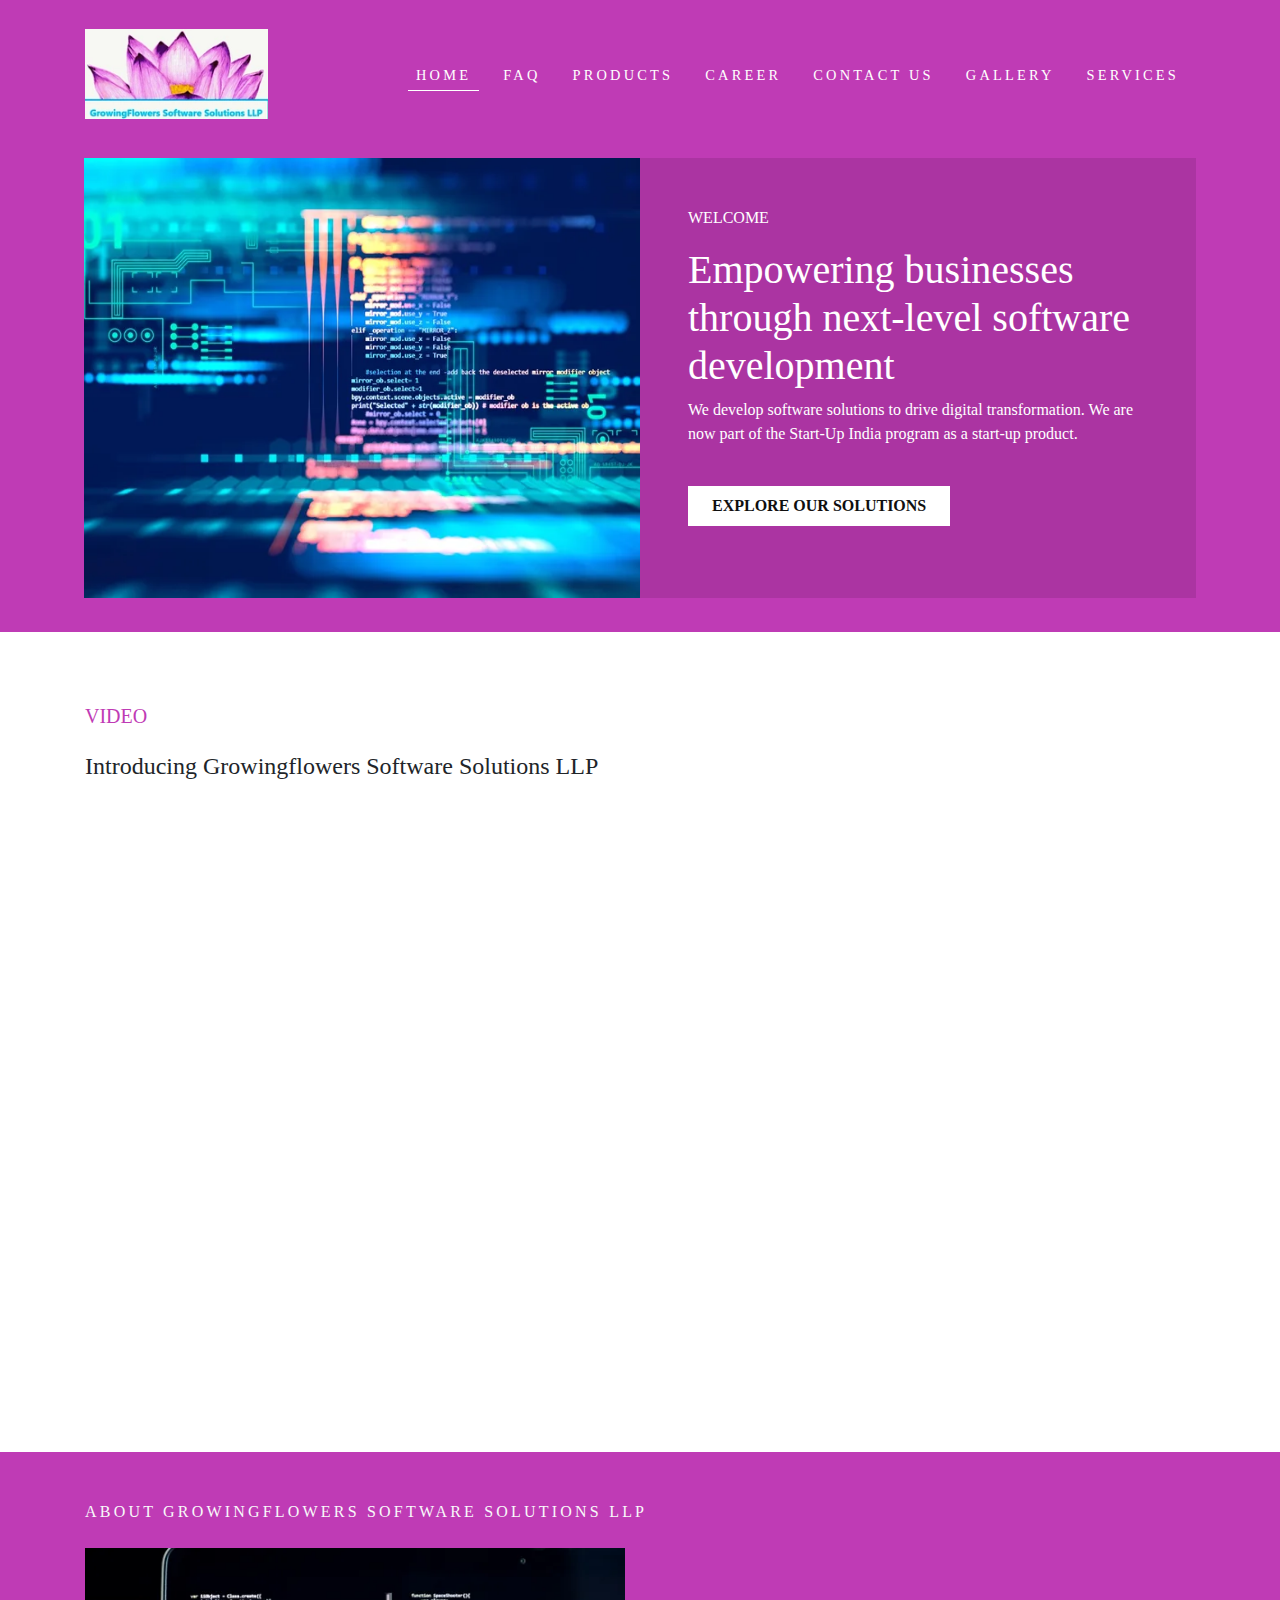
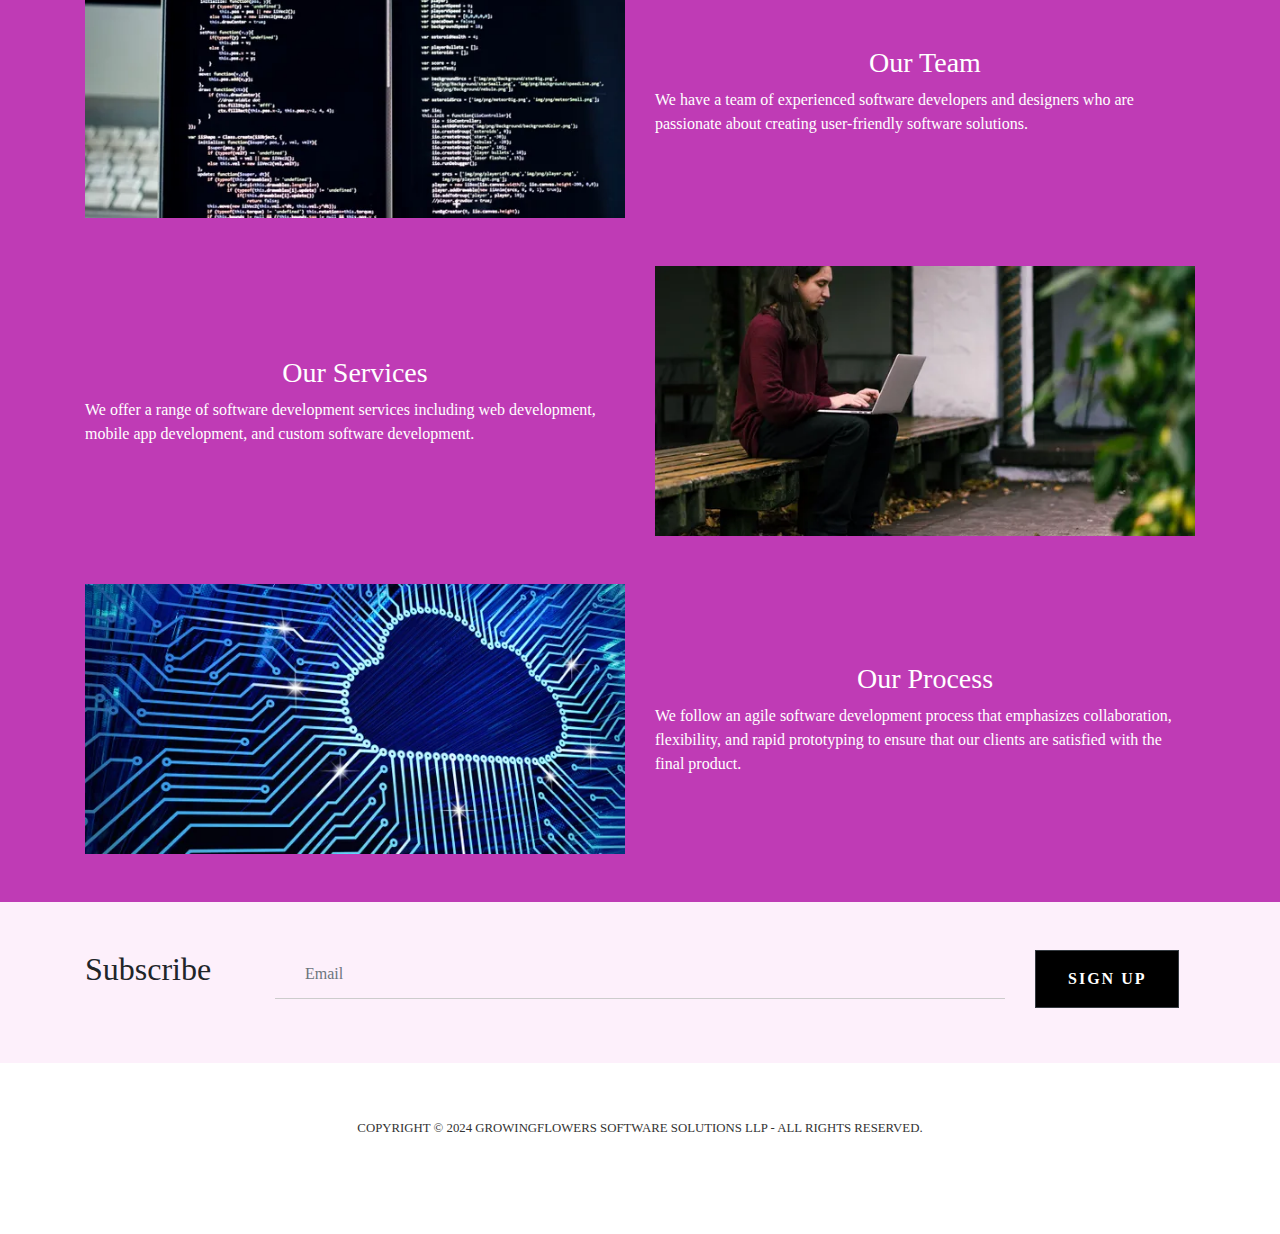
<file: index.html>
<!doctype html>
<html lang="en">

<head>
    <!-- Required meta tags -->
    <meta charset="utf-8">
    <meta name="viewport" content="width=device-width, initial-scale=1, shrink-to-fit=no">
    <!-- Bootstrap CSS -->
    <link rel="stylesheet" href="https://cdn.jsdelivr.net/npm/bootstrap@4.3.1/dist/css/bootstrap.min.css"
        integrity="sha384-ggOyR0iXCbMQv3Xipma34MD+dH/1fQ784/j6cY/iJTQUOhcWr7x9JvoRxT2MZw1T" crossorigin="anonymous">
    <link rel="stylesheet" href="style.css">

    <title>Software Development Services | GrowingFlowers Software Solutions</title>
</head>

<body>
    <!-- Navbar -->
    <div class="container-fluid bg-pink pt-2 pb-3 px-2">
        <div class="container">
            <nav class="navbar navbar-expand-lg navbar-light px-0 pt-2 pb-0">
                <a class="navbar-brand d-flex align-items-center" href="#">
                    <img src="logo.png" class="my-2 img-fluid" alt="Logo" style="max-height: 90px;">
                </a>
                <button class="navbar-toggler ml-auto" type="button" data-toggle="collapse" data-target="#navbarSupportedContent"
                    aria-controls="navbarSupportedContent" aria-expanded="false" aria-label="Toggle navigation">
                    <span class="navbar-toggler-icon"></span>
                </button>
                <div class="collapse navbar-collapse justify-content-end" id="navbarSupportedContent">
                    <ul class="navbar-nav">
                        <li class="nav-item">
                            <a class="nav-link text-white mx-2 text-uppercase spacing active" href="index.html">Home</a>
                        </li>
                        <li class="nav-item">
                            <a class="nav-link text-white mx-2 text-uppercase spacing" href="faq.html">FAQ</a>
                        </li>
                        <li class="nav-item">
                            <a class="nav-link text-white mx-2 text-uppercase spacing" href="products.html">Products</a>
                        </li>
                        <li class="nav-item">
                            <a class="nav-link text-white mx-2 text-uppercase spacing" href="career.html">Career</a>
                        </li>
                        <li class="nav-item">
                            <a class="nav-link text-white mx-2 text-uppercase spacing" href="contact.html">Contact Us</a>
                        </li>
                        <li class="nav-item">
                            <a class="nav-link text-white mx-2 text-uppercase spacing" href="gallery.html">Gallery</a>
                        </li>
                        <li class="nav-item">
                            <a class="nav-link text-white mx-2 text-uppercase spacing" href="services.html">Services</a>
                        </li>
                    </ul>
                </div>
            </nav>
        </div>
    </div>

    <!-- Main Section -->
    <div class="container">
        <div class="main-section">
            <div class="row px-1">
                <div class="col-md-6 p-0 m-0">
                    <img src="home.png" alt="Technology Image" class="img-fluid">
                </div>
                <div class="col-md-6 m-0 p-0">
                    <div class="main-text p-5">
                        <p class="text-uppercase fs-6 fs-md-5">Welcome</p>
                        <h1 class="font-weight-lighter fs-3 fs-md-4">Empowering businesses through next-level software
                            development</h1>
                        <p class="fs-6 fs-md-5">We develop software solutions to drive digital transformation. We are
                            now part of the
                            Start-Up India program as a start-up product.</p>
                        <button class="btn btn-custom mx-auto text-uppercase px-4 py-2 my-4">Explore Our Solutions</button>
                    </div>

                </div>
            </div>
        </div>
    </div>

    <!-- Video Section -->
    <div class="container-fluid bg-white">
        <div class="container my-4 py-5">
            <h5 class="text-uppercase text mb-4 pt-4 text-pink font-weight-lighter">Video</h5>
            <h4 class="text-capitalize mb-3">Introducing Growingflowers Software Solutions LLP</h4>
            <div class="container">

                <div class="embed-responsive embed-responsive-16by9">
                    <iframe class="embed-responsive-item"
                        src="https://player.vimeo.com/video/918412210?h=9d1f91b965&amp;badge=0&amp;autopause=0&amp;player_id=0&amp;app_id=58479"
                        frameborder="0" allow="autoplay; fullscreen; picture-in-picture; clipboard-write"
                        style="position:absolute;top:0;left:0;width:100%;height:100%;" title="GFSS1.mp4"
                        allowfullscreen>
                    </iframe>
                </div>
            </div>
        </div>
    </div>

    <!-- About Section -->
    <div class="container-fluid bg-pink">
        <div class="container">
            <p class="text-light text-uppercase mt-5 mb-4 spacing">About Growingflowers Software Solutions LLP</p>
            <div class="row mb-5">
                <div class="col-md-6">
                    <img src="process.png" class="img-fluid" alt="Our Team">
                </div>
                <div class="col-md-6 d-flex align-items-center mt-3 mb-0">
                    <div class="mt-3 mb-0">
                        <h3 class="text-white text-center">Our Team</h3>
                        <p class="text-white">
                            We have a team of experienced software developers and designers who are passionate about
                            creating user-friendly software solutions.
                        </p>
                    </div>
                </div>
            </div>
            <div class="row mb-5">
                <div class="col-md-6 order-md-2">
                    <img src="team.png" class="img-fluid" alt="Our Services">
                </div>
                <div class="col-md-6 d-flex align-items-center order-md-1 mt-3 mb-0">
                    <div>
                        <h3 class="text-white text-center">Our Services</h3>
                        <p class="text-white">
                            We offer a range of software development services including web development, mobile app
                            development, and custom software development.
                        </p>
                    </div>
                </div>
            </div>
            <div class="row mb-5">
                <div class="col-md-6">
                    <img src="services.png" class="img-fluid" alt="Our Process">
                </div>
                <div class="col-md-6 d-flex align-items-center mt-3 mb-0">
                    <div>
                        <h3 class="text-white text-center">Our Process</h3>
                        <p class="text-white">
                            We follow an agile software development process that emphasizes collaboration, flexibility,
                            and rapid prototyping to ensure that our clients are satisfied with the final product.
                        </p>
                    </div>
                </div>
            </div>

        </div>
    </div>

    <!-- Subscribe Section -->
    <div class="container-fluid bg-light-pink">
        <div class="container subscribe">
            <div class="row py-5">
                <div class="col-md-2">
                    <h2 class="font-weight-lighter">Subscribe </h2>
                </div>
                <div class="col-md-8">
                    <div class="form-group">
                        <input type="email" class="form-control py-4" name="email" id="email" aria-describedby="helpId"
                            placeholder="Email">
                    </div>
                </div>
                <div class="col-md-2">
                    <button class="btn btn-dark py-3">SIGN UP</button>
                </div>
            </div>

        </div>
    </div>

    <!-- Footer Section -->
    <footer class="container-fluid bg-white py-5">
        <div class="container text-center font-weight-lighter mt-2 mb-5">
            <p>COPYRIGHT © 2024 GROWINGFLOWERS SOFTWARE SOLUTIONS LLP - ALL RIGHTS RESERVED.</p>
        </div>
    </footer>


    <!-- Optional JavaScript -->
    <!-- jQuery first, then Popper.js, then Bootstrap JS -->
    <script src="https://code.jquery.com/jquery-3.3.1.slim.min.js"
        integrity="sha384-q8i/X+965DzO0rT7abK41JStQIAqVgRVzpbzo5smXKp4YfRvH+8abtTE1Pi6jizo"
        crossorigin="anonymous"></script>
    <script src="https://cdn.jsdelivr.net/npm/popper.js@1.14.7/dist/umd/popper.min.js"
        integrity="sha384-UO2eT0CpHqdSJQ6hJty5KVphtPhzWj9WO1clHTMGa3JDZwrnQq4sF86dIHNDz0W1"
        crossorigin="anonymous"></script>
    <script src="https://cdn.jsdelivr.net/npm/bootstrap@4.3.1/dist/js/bootstrap.min.js"
        integrity="sha384-JjSmVgyd0p3pXB1rRibZUAYoIIy6OrQ6VrjIEaFf/nJGzIxFDsf4x0xIM+B07jRM"
        crossorigin="anonymous"></script>
</body>

</html>
</file>
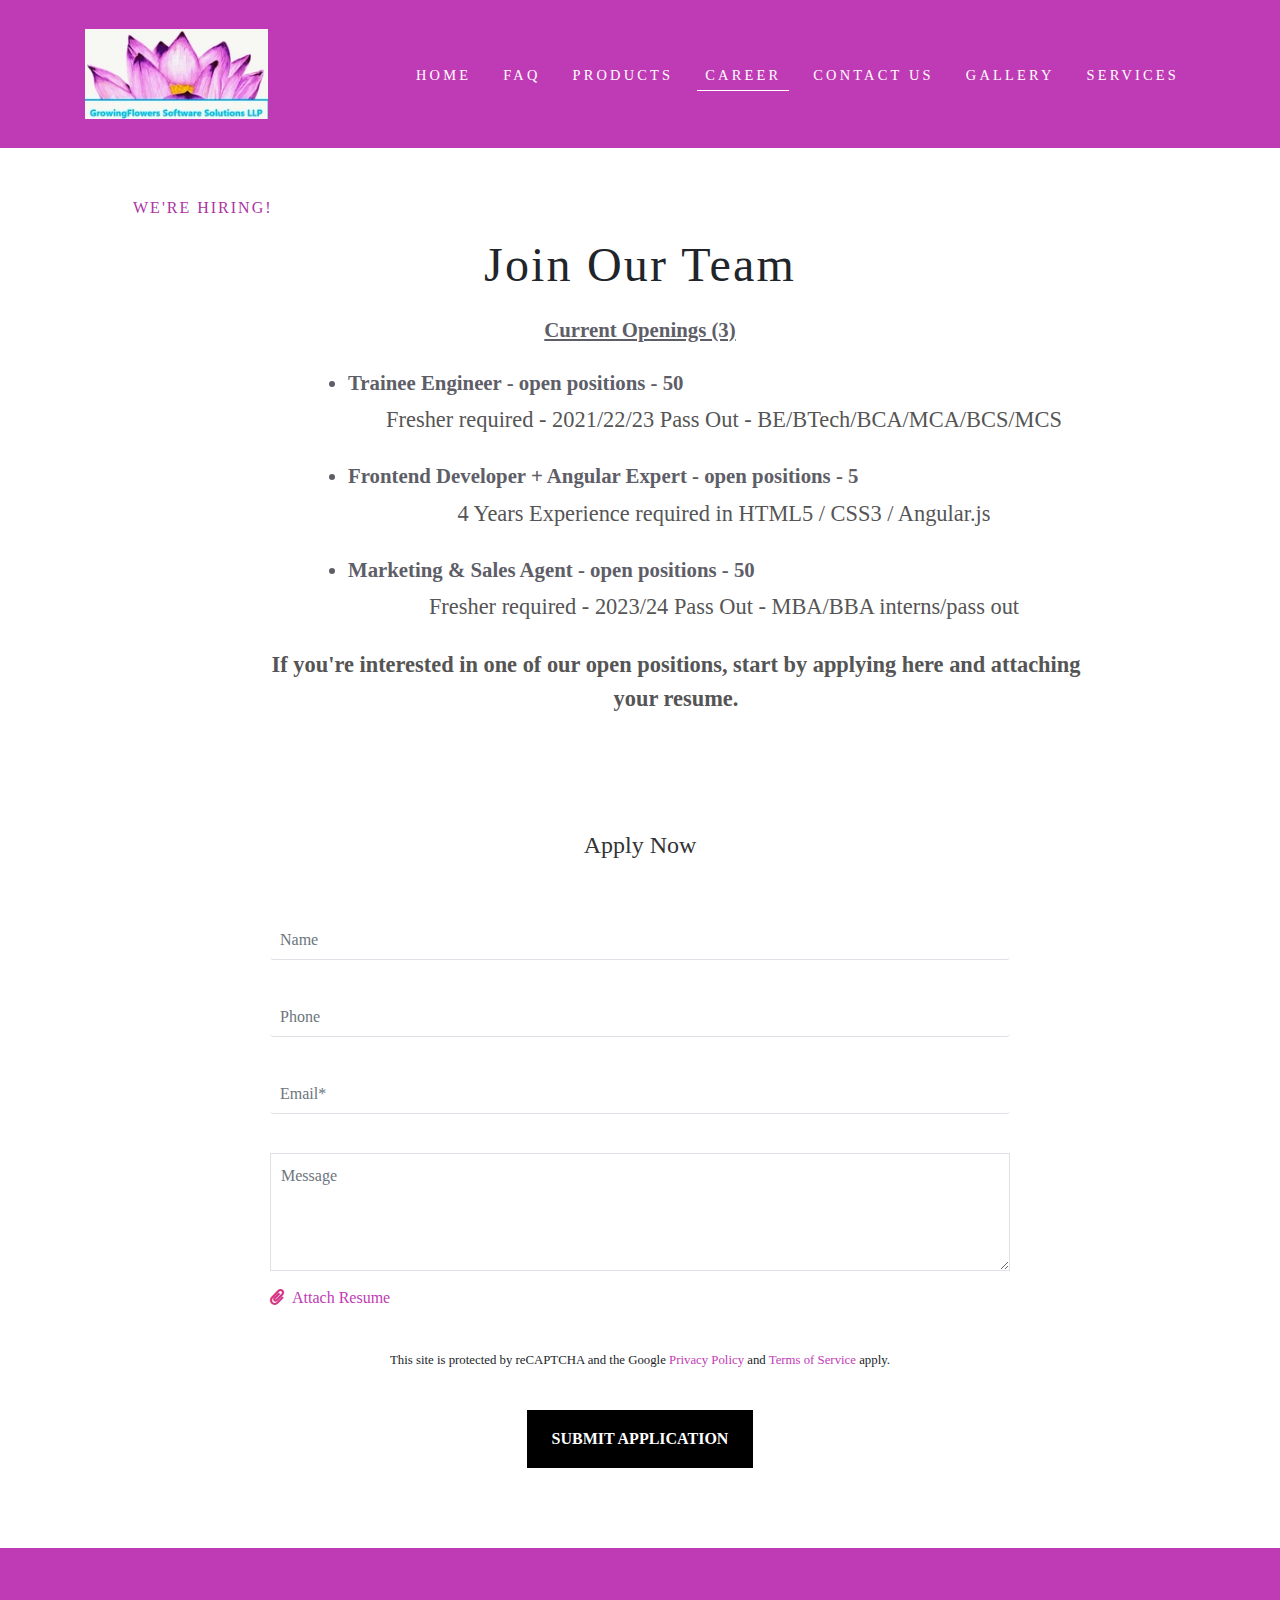
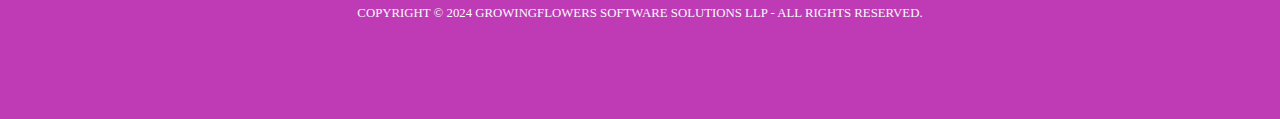
<file: career.html>
<!doctype html>
<html lang="en">

<head>
    <!-- Required meta tags -->
    <meta charset="utf-8">
    <meta name="viewport" content="width=device-width, initial-scale=1, shrink-to-fit=no">
    <!-- Bootstrap CSS -->
    <link rel="stylesheet" href="https://cdn.jsdelivr.net/npm/bootstrap@4.3.1/dist/css/bootstrap.min.css"
        integrity="sha384-ggOyR0iXCbMQv3Xipma34MD+dH/1fQ784/j6cY/iJTQUOhcWr7x9JvoRxT2MZw1T" crossorigin="anonymous">
    <link href="https://cdnjs.cloudflare.com/ajax/libs/font-awesome/5.15.4/css/all.min.css" rel="stylesheet">
    <link rel="stylesheet" href="style.css">

    <title>Career</title>
</head>

<body>
    <!-- Navbar -->
    <div class="container-fluid bg-pink pt-2 pb-3 px-2">
        <div class="container">
            <nav class="navbar navbar-expand-lg navbar-light px-0 pt-2 pb-0">
                <a class="navbar-brand d-flex align-items-center" href="#">
                    <img src="logo.png" class="my-2 img-fluid" alt="Logo" style="max-height: 90px;">
                </a>
                <button class="navbar-toggler ml-auto" type="button" data-toggle="collapse"
                    data-target="#navbarSupportedContent" aria-controls="navbarSupportedContent" aria-expanded="false"
                    aria-label="Toggle navigation">
                    <span class="navbar-toggler-icon"></span>
                </button>
                <div class="collapse navbar-collapse justify-content-end" id="navbarSupportedContent">
                    <ul class="navbar-nav">
                        <li class="nav-item">
                            <a class="nav-link text-white mx-2 text-uppercase spacing" href="index.html">Home</a>
                        </li>
                        <li class="nav-item">
                            <a class="nav-link text-white mx-2 text-uppercase spacing" href="faq.html">FAQ</a>
                        </li>
                        <li class="nav-item">
                            <a class="nav-link text-white mx-2 text-uppercase spacing" href="products.html">Products</a>
                        </li>
                        <li class="nav-item">
                            <a class="nav-link text-white mx-2 text-uppercase spacing active"
                                href="career.html">Career</a>
                        </li>
                        <li class="nav-item">
                            <a class="nav-link text-white mx-2 text-uppercase spacing" href="contact.html">Contact
                                Us</a>
                        </li>
                        <li class="nav-item">
                            <a class="nav-link text-white mx-2 text-uppercase spacing" href="gallery.html">Gallery</a>
                        </li>
                        <li class="nav-item">
                            <a class="nav-link text-white mx-2 text-uppercase spacing" href="services.html">Services</a>
                        </li>
                    </ul>
                </div>
            </nav>
        </div>
    </div>

    <!-- Main Section -->
    <!-- Join Our Team Section -->
    <section class="join-team-section pt-5">
        <div class="container">
            <p class="mx-5 text-uppercase hiring">We're Hiring!</p>
            <div class="row justify-content-center">
                <div class="col-md-10">
                    <h1 class="text-center">Join Our Team</h1>
                    <h3 class="text-center my-4">Current Openings (3)</h3>

                    <ul class="job-listings list-unstyled justify-content-evenly pl-4">
                        <li class="mb-4">
                            <strong>Trainee Engineer - open positions - 50</strong>
                            <p class="text-center desc">Fresher required - 2021/22/23 Pass Out -
                                BE/BTech/BCA/MCA/BCS/MCS</p>
                        </li>
                        <li class="mb-4">
                            <strong>Frontend Developer + Angular Expert - open positions - 5</strong>
                            <p class="text-center desc">4 Years Experience required in HTML5 / CSS3 / Angular.js</p>
                        </li>
                        <li class="mb-4">
                            <strong>Marketing & Sales Agent - open positions - 50</strong>
                            <p class="text-center desc">Fresher required - 2023/24 Pass Out - MBA/BBA interns/pass out
                            </p>
                        </li>
                        <p class="text-center font-weight-bold ml-md-5">If you're interested in one of our open positions, start by
                            applying
                            here and attaching your resume.</p>
                    </ul>

                </div>
            </div>
        </div>
    </section>

    <!-- Apply Now Section -->
    <section class="apply-section">
        <div class="container">
            <h3>Apply Now</h3>
            <form class="apply-form">
                <div class="form-group">
                    <label for="name"></label>
                    <input type="text" class="form-control border-bottom" id="name" placeholder="Name">
                </div>
                <div class="form-group">
                    <label for="phone"></label>
                    <input type="tel" class="form-control border-bottom" id="phone" placeholder="Phone">
                </div>
                <div class="form-group">
                    <label for="email"></label>
                    <input type="email" class="form-control border-bottom" id="email" placeholder="Email*">
                </div>
                <div class="form-group">
                    <label for="message"></label>
                    <textarea class="form-control border" id="message" rows="4" placeholder="Message"></textarea>
                </div>
                <label for="file-upload" class="file-label">
                    <i class="fas fa-paperclip"></i>Attach Resume
                </label>
                <input type="file" id="file-upload" class="file-input" multiple>
                <p class="my-3 text-center">This site is protected by reCAPTCHA and the Google <span
                        class="text-pink">Privacy Policy</span> and <span class="text-pink">Terms
                        of Service</span> apply.</p>
                <div class="text-center pt-4 pb-0">
                    <button type="submit" class="btn submit-btn text-uppercase px-4 py-3">Submit Application</button>
                </div>
            </form>
        </div>
    </section>

    </div>


    <!-- Footer Section -->
    <footer class="container-fluid bg-pink py-5">
        <div class="container text-center font-weight-lighter mt-2 mb-5">
            <p class="text-light">COPYRIGHT © 2024 GROWINGFLOWERS SOFTWARE SOLUTIONS LLP - ALL RIGHTS RESERVED.</p>
        </div>
    </footer>


    <!-- Optional JavaScript -->
    <!-- jQuery first, then Popper.js, then Bootstrap JS -->
    <script src="https://code.jquery.com/jquery-3.3.1.slim.min.js"
        integrity="sha384-q8i/X+965DzO0rT7abK41JStQIAqVgRVzpbzo5smXKp4YfRvH+8abtTE1Pi6jizo"
        crossorigin="anonymous"></script>
    <script src="https://cdn.jsdelivr.net/npm/popper.js@1.14.7/dist/umd/popper.min.js"
        integrity="sha384-UO2eT0CpHqdSJQ6hJty5KVphtPhzWj9WO1clHTMGa3JDZwrnQq4sF86dIHNDz0W1"
        crossorigin="anonymous"></script>
    <script src="https://cdn.jsdelivr.net/npm/bootstrap@4.3.1/dist/js/bootstrap.min.js"
        integrity="sha384-JjSmVgyd0p3pXB1rRibZUAYoIIy6OrQ6VrjIEaFf/nJGzIxFDsf4x0xIM+B07jRM"
        crossorigin="anonymous"></script>
</body>

</html>
</file>
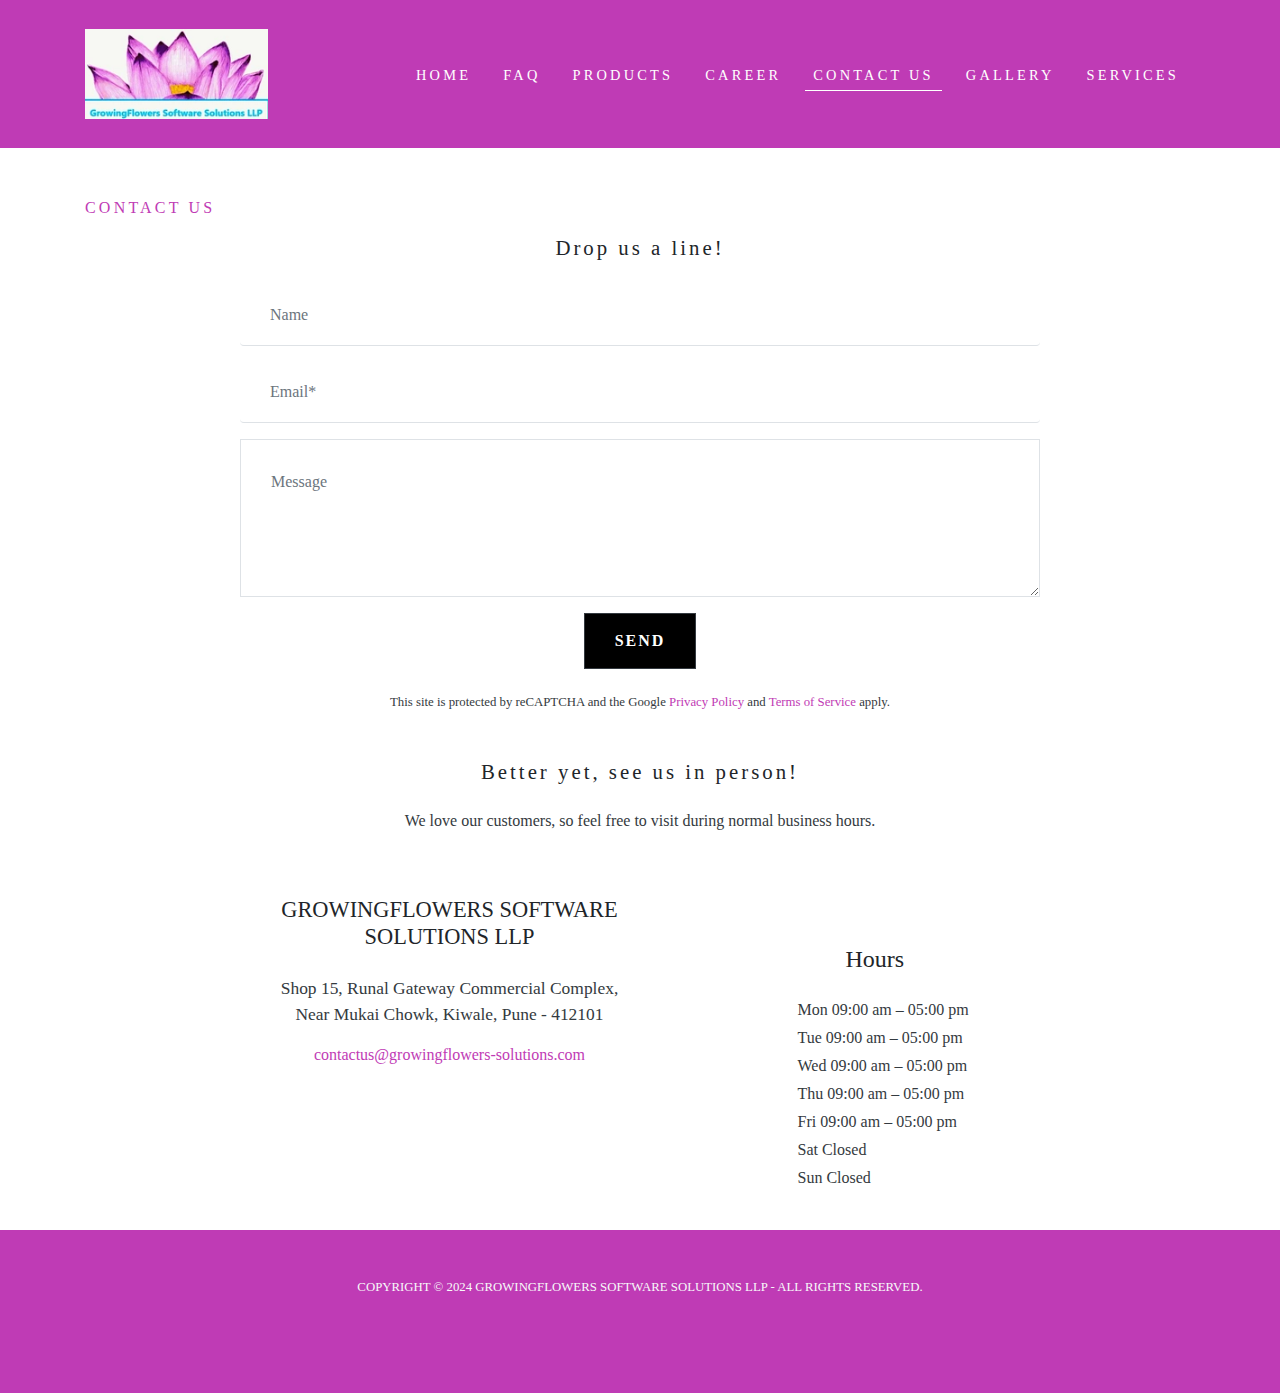
<file: contact.html>
<!doctype html>
<html lang="en">

<head>
    <!-- Required meta tags -->
    <meta charset="utf-8">
    <meta name="viewport" content="width=device-width, initial-scale=1, shrink-to-fit=no">
    <!-- Bootstrap CSS -->
    <link rel="stylesheet" href="https://cdn.jsdelivr.net/npm/bootstrap@4.3.1/dist/css/bootstrap.min.css"
        integrity="sha384-ggOyR0iXCbMQv3Xipma34MD+dH/1fQ784/j6cY/iJTQUOhcWr7x9JvoRxT2MZw1T" crossorigin="anonymous">
    <link rel="stylesheet" href="style.css">

    <title>CONTACT US</title>
</head>

<body>
    <!-- Navbar -->
    <div class="container-fluid bg-pink pt-2 pb-3 px-2">
        <div class="container">
            <nav class="navbar navbar-expand-lg navbar-light px-0 pt-2 pb-0">
                <a class="navbar-brand d-flex align-items-center" href="#">
                    <img src="logo.png" class="my-2 img-fluid" alt="Logo" style="max-height: 90px;">
                </a>
                <button class="navbar-toggler ml-auto" type="button" data-toggle="collapse"
                    data-target="#navbarSupportedContent" aria-controls="navbarSupportedContent" aria-expanded="false"
                    aria-label="Toggle navigation">
                    <span class="navbar-toggler-icon"></span>
                </button>
                <div class="collapse navbar-collapse justify-content-end" id="navbarSupportedContent">
                    <ul class="navbar-nav">
                        <li class="nav-item">
                            <a class="nav-link text-white mx-2 text-uppercase spacing" href="index.html">Home</a>
                        </li>
                        <li class="nav-item">
                            <a class="nav-link text-white mx-2 text-uppercase spacing" href="faq.html">FAQ</a>
                        </li>
                        <li class="nav-item">
                            <a class="nav-link text-white mx-2 text-uppercase spacing" href="products.html">Products</a>
                        </li>
                        <li class="nav-item">
                            <a class="nav-link text-white mx-2 text-uppercase spacing" href="career.html">Career</a>
                        </li>
                        <li class="nav-item">
                            <a class="nav-link text-white mx-2 text-uppercase spacing active"
                                href="contact.html">Contact Us</a>
                        </li>
                        <li class="nav-item">
                            <a class="nav-link text-white mx-2 text-uppercase spacing" href="gallery.html">Gallery</a>
                        </li>
                        <li class="nav-item">
                            <a class="nav-link text-white mx-2 text-uppercase spacing" href="services.html">Services</a>
                        </li>
                    </ul>
                </div>
            </nav>
        </div>
    </div>

    <!-- Contact Form Section-->
    <section class="contact-section pt-5 pb-0">
        <div class="container">
            <p class="text-uppercase text-pink spacing">Contact Us</p>
            <h2 class="text-center fs-2">Drop us a line!</h2>
            <form class="contact-form mt-4">
                <div class="form-group">
                    <label for="name" class="d-none"></label>
                    <input type="text" class="form-control border-bottom" id="name" placeholder="Name">
                </div>
                <div class="form-group">
                    <label for="email" class="d-none"></label>
                    <input type="email" class="form-control border-bottom" id="email" placeholder="Email*">
                </div>
                <div class="form-group">
                    <label for="message" class="d-none"></label>
                    <textarea class="form-control border" id="message" rows="4" placeholder="Message"></textarea>
                </div>
                <div class="text-center">
                    <button type="submit" class="btn btn-dark text-uppercase">Send</button>
                </div>
            </form>
            <p class="text-center mt-4 text-dark captcha">This site is protected by reCAPTCHA and the Google <a href="https://policies.google.com/privacy"
                    class="text-decoration-none text-pink" target="_blank">Privacy Policy</a> and <a href="https://policies.google.com/terms" class="text-decoration-none text-pink" target="_blank">Terms
                    of Service</a> apply.</p>
        </div>

        <!-- Contact Information -->

        <div class="container my-5">
            <div class="row text-center">
                <div class="col-lg-12">
                    <h2 class="pb-3">Better yet, see us in person!</h2>
                    <p class="text-dark pb-5">We love our customers, so feel free to visit during normal business hours.
                    </p>
                </div>
            </div>

            <div class="row justify-content-center">
                <!-- Company Info Section -->
                <div class="col-lg-6 col-md-6 text-center">
                    <h4 class="info-heading px-5 pb-3">GROWINGFLOWERS SOFTWARE SOLUTIONS LLP</h4>
                    <p class="text-center text-dark address px-3 px-md-5 mx-3 mx-md-5">
                        Shop 15, Runal Gateway Commercial Complex, Near Mukai Chowk, Kiwale, Pune - 412101
                    </p>
                    
                    <a href="contact.html" class="text-pink pt-5">contactus@growingflowers-solutions.com</a>
                </div>

                <!-- Hours Section -->
                <div class="col-lg-3 col-md-4 mt-5 mb-3 mx-5">
                    <h4 class="mx-5 mb-4">Hours</h4>
                    <p class="text-dark justify-content-around mb-1">Mon 09:00 am – 05:00 pm</p>
                    <p class="text-dark justify-content-around mb-1">Tue 09:00 am – 05:00 pm</p>
                    <p class="text-dark justify-content-around mb-1">Wed 09:00 am – 05:00 pm</p>
                    <p class="text-dark justify-content-around mb-1">Thu 09:00 am – 05:00 pm</p>
                    <p class="text-dark justify-content-around mb-1">Fri 09:00 am – 05:00 pm</p>
                    <p class="text-dark justify-content-around mb-1">Sat Closed</p>
                    <p class="text-dark justify-content-around mb-4">Sun Closed</p>
                </div>
            </div>
        </div>
    </section>

    <!-- Footer Section -->
    <footer class="container-fluid bg-pink pb-5">
        <div class="container text-center font-weight-lighter mt-2 mb-5">
            <p class="text-light">COPYRIGHT © 2024 GROWINGFLOWERS SOFTWARE SOLUTIONS LLP - ALL RIGHTS RESERVED.</p>
        </div>
    </footer>


    <!-- Optional JavaScript -->
    <!-- jQuery first, then Popper.js, then Bootstrap JS -->
    <script src="https://code.jquery.com/jquery-3.3.1.slim.min.js"
        integrity="sha384-q8i/X+965DzO0rT7abK41JStQIAqVgRVzpbzo5smXKp4YfRvH+8abtTE1Pi6jizo"
        crossorigin="anonymous"></script>
    <script src="https://cdn.jsdelivr.net/npm/popper.js@1.14.7/dist/umd/popper.min.js"
        integrity="sha384-UO2eT0CpHqdSJQ6hJty5KVphtPhzWj9WO1clHTMGa3JDZwrnQq4sF86dIHNDz0W1"
        crossorigin="anonymous"></script>
    <script src="https://cdn.jsdelivr.net/npm/bootstrap@4.3.1/dist/js/bootstrap.min.js"
        integrity="sha384-JjSmVgyd0p3pXB1rRibZUAYoIIy6OrQ6VrjIEaFf/nJGzIxFDsf4x0xIM+B07jRM"
        crossorigin="anonymous"></script>
</body>

</html>
</file>
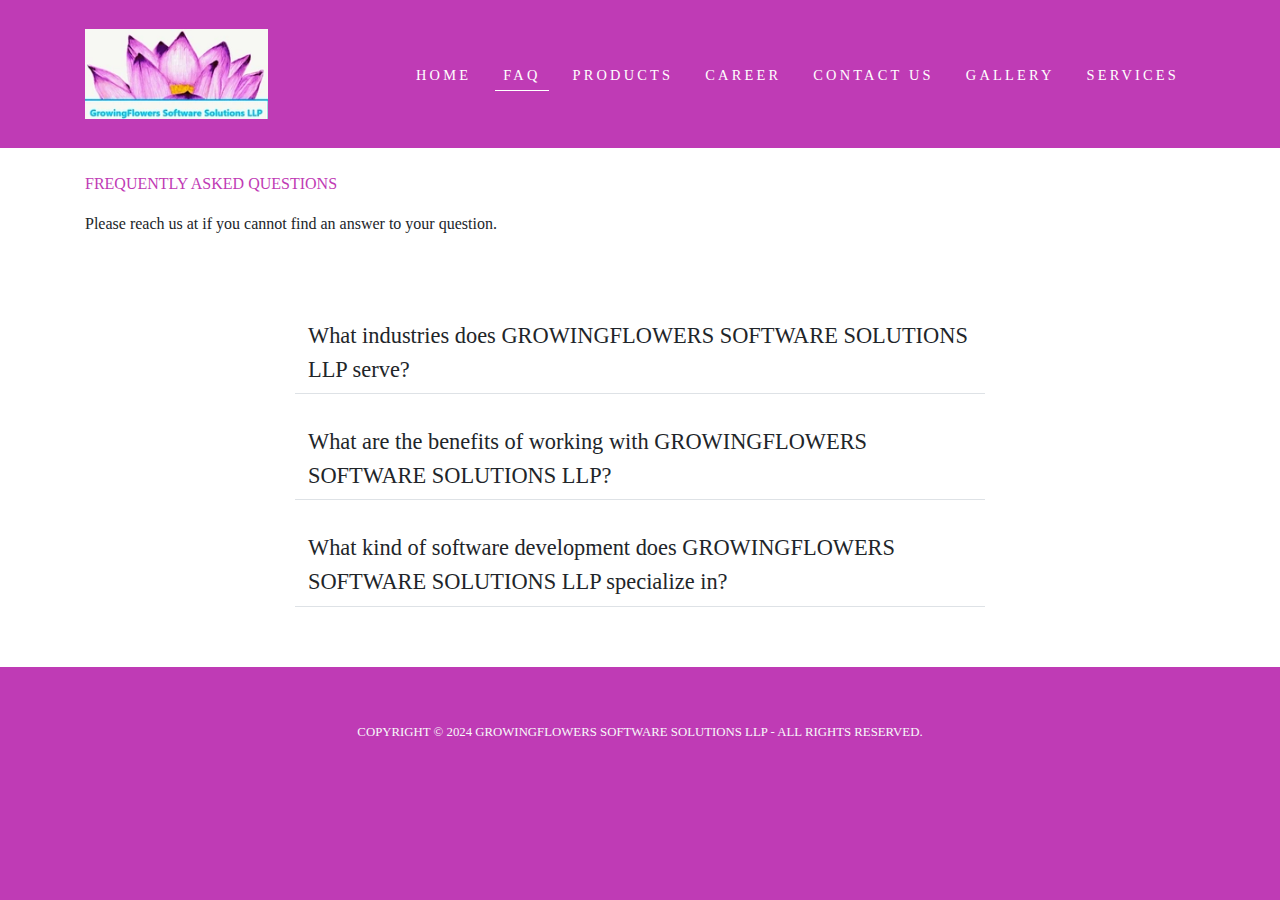
<file: faq.html>
<!doctype html>
<html lang="en">

<head>
    <!-- Required meta tags -->
    <meta charset="utf-8">
    <meta name="viewport" content="width=device-width, initial-scale=1, shrink-to-fit=no">
    <!-- Bootstrap CSS -->
    <link rel="stylesheet" href="https://cdn.jsdelivr.net/npm/bootstrap@4.3.1/dist/css/bootstrap.min.css"
        integrity="sha384-ggOyR0iXCbMQv3Xipma34MD+dH/1fQ784/j6cY/iJTQUOhcWr7x9JvoRxT2MZw1T" crossorigin="anonymous">

    <!-- Font Awesome CDN Link -->
    <link rel="stylesheet" href="https://cdnjs.cloudflare.com/ajax/libs/font-awesome/6.6.0/css/all.min.css"
        integrity="sha512-Kc323vGBEqzTmouAECnVceyQqyqdsSiqLQISBL29aUW4U/M7pSPA/gEUZQqv1cwx4OnYxTxve5UMg5GT6L4JJg=="
        crossorigin="anonymous" referrerpolicy="no-referrer" />

    <link rel="stylesheet" href="style.css">

    <title>FAQ | GrowingFlowers Software Solutions</title>
</head>

<body>
    <!-- Navbar -->
    <div class="container-fluid bg-pink pt-2 pb-3 px-2">
        <div class="container">
            <nav class="navbar navbar-expand-lg navbar-light px-0 pt-2 pb-0">
                <a class="navbar-brand d-flex align-items-center" href="#">
                    <img src="logo.png" class="my-2 img-fluid" alt="Logo" style="max-height: 90px;">
                </a>
                <button class="navbar-toggler ml-auto" type="button" data-toggle="collapse"
                    data-target="#navbarSupportedContent" aria-controls="navbarSupportedContent" aria-expanded="false"
                    aria-label="Toggle navigation">
                    <span class="navbar-toggler-icon"></span>
                </button>
                <div class="collapse navbar-collapse justify-content-end" id="navbarSupportedContent">
                    <ul class="navbar-nav">
                        <li class="nav-item">
                            <a class="nav-link text-white mx-2 text-uppercase spacing" href="index.html">Home</a>
                        </li>
                        <li class="nav-item">
                            <a class="nav-link text-white mx-2 text-uppercase spacing active" href="faq.html">FAQ</a>
                        </li>
                        <li class="nav-item">
                            <a class="nav-link text-white mx-2 text-uppercase spacing" href="products.html">Products</a>
                        </li>
                        <li class="nav-item">
                            <a class="nav-link text-white mx-2 text-uppercase spacing" href="career.html">Career</a>
                        </li>
                        <li class="nav-item">
                            <a class="nav-link text-white mx-2 text-uppercase spacing" href="contact.html">Contact
                                Us</a>
                        </li>
                        <li class="nav-item">
                            <a class="nav-link text-white mx-2 text-uppercase spacing" href="gallery.html">Gallery</a>
                        </li>
                        <li class="nav-item">
                            <a class="nav-link text-white mx-2 text-uppercase spacing" href="services.html">Services</a>
                        </li>
                    </ul>
                </div>
            </nav>
        </div>
    </div>

    <!-- Main Section -->
    <div class="container-fluid bg-white">
        <div class="container">
            <p class="text-uppercase text-pink font-weight-lighter pt-4 ">Frequently Asked Questions</p>
            <p>Please reach us at if you cannot find an answer to your question.</p>
        </div>
        <div class="container">
            <div class="row justify-content-center">
                <div class="col-md-8">
                    <div class="accordion py-5" id="accordionExample">
                        <div class="card border-0"> 
                            <div class="card-header bg-white" id="headingOne">
                                <h2 class="mb-0 border-bottom">
                                    <button class="btn collapsed title fs-3 fs-md-4 w-100 d-flex justify-content-between align-items-center" type="button"
                                        data-toggle="collapse" data-target="#collapseOne" aria-expanded="false" aria-controls="collapseOne">
                                        What industries does GROWINGFLOWERS SOFTWARE SOLUTIONS LLP serve?
                                        <i class="fa-solid fa-caret-down arrow"></i>
                                    </button>
                                </h2>
                            </div>
                        
                            <div id="collapseOne" class="collapse" aria-labelledby="headingOne" data-parent="#accordionExample">
                                <div class="card-body border-bottom">
                                    GROWINGFLOWERS SOFTWARE SOLUTIONS LLP serves clients in a wide range of industries,
                                    including healthcare, finance, education, retail, and more. We have experience
                                    working with clients of all sizes, from small startups to large enterprises.
                                </div>
                            </div>
                        </div>
                        

                        <div class="card border-0">

                            <div class="card-header bg-white" id="headingTwo">
                                <h2 class="mb-0 border-bottom">
                                    <button class="btn collapsed title fs-3 fs-md-4 w-100 d-flex justify-content-between align-items-center" type="button"
                                        data-toggle="collapse" data-target="#collapseTwo" aria-expanded="false"
                                        aria-controls="collapseTwo">
                                        What are the benefits of working with GROWINGFLOWERS SOFTWARE SOLUTIONS LLP?
                                        <i class="fa-solid fa-caret-down arrow"></i>
                                    </button>
                                </h2>
                            </div>

                            <div id="collapseTwo" class="collapse" aria-labelledby="headingTwo"
                                data-parent="#accordionExample">
                                <div class="card-body border-bottom">
                                    Working with GROWINGFLOWERS SOFTWARE SOLUTIONS LLP provides numerous benefits,
                                    including access to a team of experienced professionals, customized solutions
                                    tailored to your needs, and a commitment to delivering high-quality products and services that
                                    drive results.
                                </div>
                            </div>
                        </div>

                        <div class="card border-0">
                            <div class="card-header bg-white" id="headingThree">
                                <h2 class="mb-0 border-bottom">
                                    <button class="btn collapsed title fs-3 fs-md-4 w-100 d-flex justify-content-between align-items-center" type="button"
                                        data-toggle="collapse" data-target="#collapseThree" aria-expanded="false"
                                        aria-controls="collapseThree">
                                        What kind of software development does GROWINGFLOWERS SOFTWARE SOLUTIONS LLP
                                        specialize in?
                                        <i class="fa-solid fa-caret-down arrow"></i>
                                    </button>
                                </h2>

                            </div>
                            <div id="collapseThree" class="collapse" aria-labelledby="headingThree"
                                data-parent="#accordionExample">
                                <div class="card-body border-bottom">
                                    GROWINGFLOWERS SOFTWARE SOLUTIONS LLP specializes in custom software
                                    development, web application development, mobile app development, and cloud-based
                                    solutions. We have experience working with a wide range of programming languages and
                                    technologies to deliver the best results for our clients.
                                </div>
                            </div>
                        </div>
                    </div>
                </div>
            </div>
        </div>

    </div>
    <!-- Footer Section -->
    <footer class="container-fluid bg-pink py-5">
        <div class="container text-center font-weight-lighter mt-2 mb-5">
            <p class="text-light">COPYRIGHT © 2024 GROWINGFLOWERS SOFTWARE SOLUTIONS LLP - ALL RIGHTS RESERVED.</p>
        </div>
    </footer>


    <!-- Optional JavaScript -->
    <!-- jQuery first, then Popper.js, then Bootstrap JS -->
    <script src="https://code.jquery.com/jquery-3.3.1.slim.min.js"
        integrity="sha384-q8i/X+965DzO0rT7abK41JStQIAqVgRVzpbzo5smXKp4YfRvH+8abtTE1Pi6jizo"
        crossorigin="anonymous"></script>
    <script src="https://cdn.jsdelivr.net/npm/popper.js@1.14.7/dist/umd/popper.min.js"
        integrity="sha384-UO2eT0CpHqdSJQ6hJty5KVphtPhzWj9WO1clHTMGa3JDZwrnQq4sF86dIHNDz0W1"
        crossorigin="anonymous"></script>
    <script src="https://cdn.jsdelivr.net/npm/bootstrap@4.3.1/dist/js/bootstrap.min.js"
        integrity="sha384-JjSmVgyd0p3pXB1rRibZUAYoIIy6OrQ6VrjIEaFf/nJGzIxFDsf4x0xIM+B07jRM"
        crossorigin="anonymous"></script>
</body>

</html>
</file>
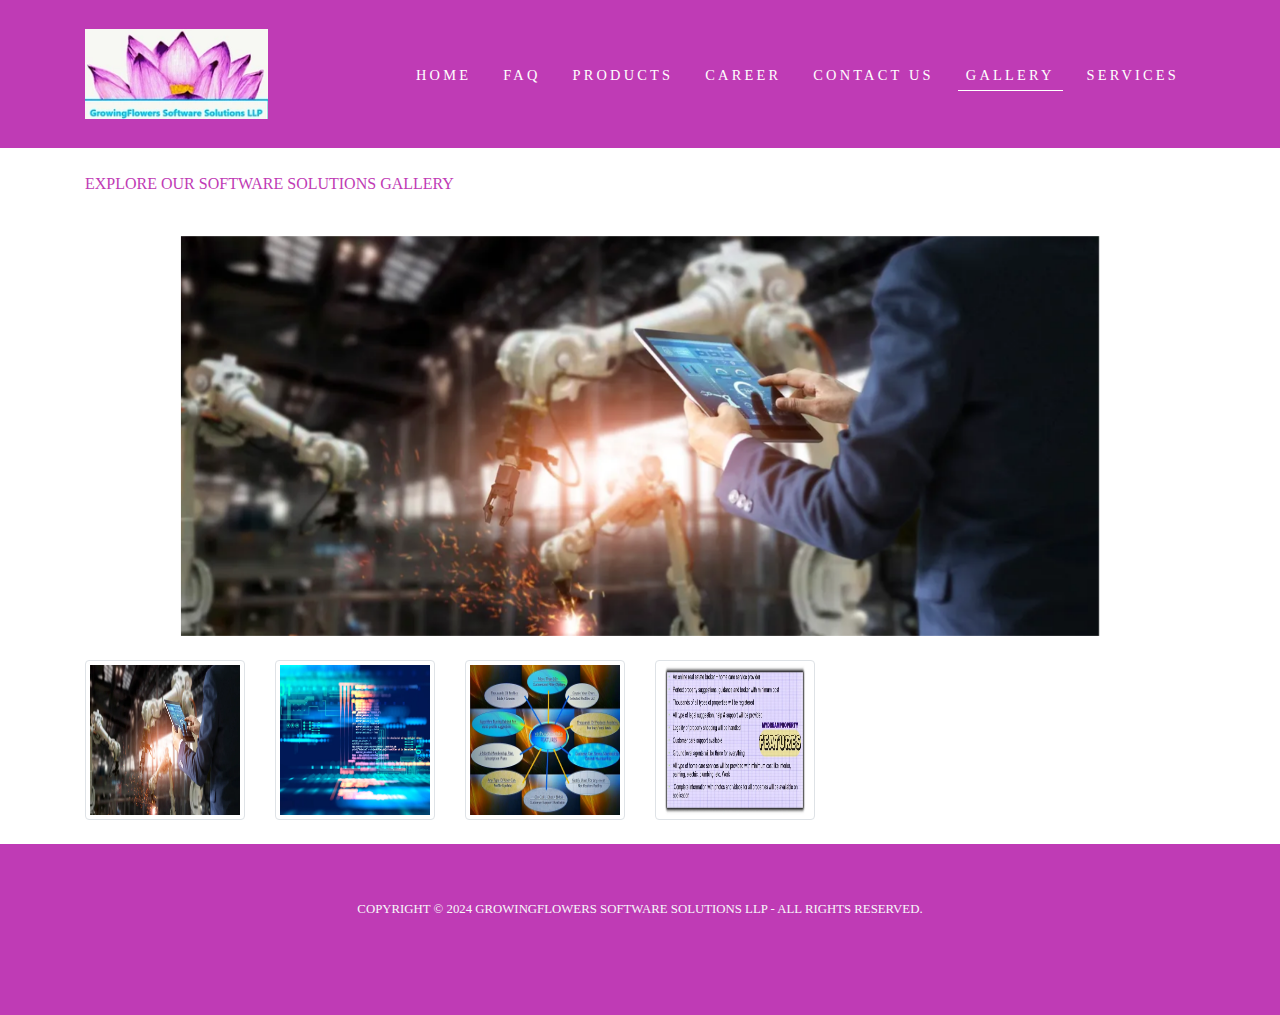
<file: gallery.html>
<!doctype html>
<html lang="en">

<head>
    <!-- Required meta tags -->
    <meta charset="utf-8">
    <meta name="viewport" content="width=device-width, initial-scale=1, shrink-to-fit=no">
    <!-- Bootstrap CSS -->
    <link rel="stylesheet" href="https://cdn.jsdelivr.net/npm/bootstrap@4.3.1/dist/css/bootstrap.min.css"
        integrity="sha384-ggOyR0iXCbMQv3Xipma34MD+dH/1fQ784/j6cY/iJTQUOhcWr7x9JvoRxT2MZw1T" crossorigin="anonymous">
    <link rel="stylesheet" href="style.css">

    <title>Gallery | GrowingFlowers Software Solutions</title>
</head>

<body>
    <!-- Navbar -->
    <div class="container-fluid bg-pink pt-2 pb-3 px-2">
        <div class="container">
            <nav class="navbar navbar-expand-lg navbar-light px-0 pt-2 pb-0">
                <a class="navbar-brand d-flex align-items-center" href="#">
                    <img src="logo.png" class="my-2 img-fluid" alt="Logo" style="max-height: 90px;">
                </a>
                <button class="navbar-toggler ml-auto" type="button" data-toggle="collapse"
                    data-target="#navbarSupportedContent" aria-controls="navbarSupportedContent" aria-expanded="false"
                    aria-label="Toggle navigation">
                    <span class="navbar-toggler-icon"></span>
                </button>
                <div class="collapse navbar-collapse justify-content-end" id="navbarSupportedContent">
                    <ul class="navbar-nav">
                        <li class="nav-item">
                            <a class="nav-link text-white mx-2 text-uppercase spacing" href="index.html">Home</a>
                        </li>
                        <li class="nav-item">
                            <a class="nav-link text-white mx-2 text-uppercase spacing" href="faq.html">FAQ</a>
                        </li>
                        <li class="nav-item">
                            <a class="nav-link text-white mx-2 text-uppercase spacing" href="products.html">Products</a>
                        </li>
                        <li class="nav-item">
                            <a class="nav-link text-white mx-2 text-uppercase spacing" href="career.html">Career</a>
                        </li>
                        <li class="nav-item">
                            <a class="nav-link text-white mx-2 text-uppercase spacing" href="contact.html">Contact
                                Us</a>
                        </li>
                        <li class="nav-item">
                            <a class="nav-link text-white mx-2 text-uppercase spacing active"
                                href="gallery.html">Gallery</a>
                        </li>
                        <li class="nav-item">
                            <a class="nav-link text-white mx-2 text-uppercase spacing" href="services.html">Services</a>
                        </li>
                    </ul>
                </div>
            </nav>
        </div>
    </div>

    <!-- Carousel Section -->
    <div class="container-fluid bg-white">
        <div class="container py-4">
            <p class="text-pink text-uppercase font-weight-lighter">Explore our Software Solutions Gallery</p>
        </div>

        <div class="container pb-4">
            <div id="carouselExampleFade" class="carousel slide carousel-fade" data-ride="carousel"
                data-interval="3000">
                <div class="carousel-inner">
                    <div class="carousel-item active">
                        <img src="slide1.png" class="d-block w-100 img-fluid" alt="Slide 1">
                    </div>
                    <div class="carousel-item">
                        <img src="slide2.png" class="d-block w-100 img-fluid" alt="Slide 2">
                    </div>
                    <div class="carousel-item">
                        <img src="slide3.png" class="d-block w-100 img-fluid" alt="Slide 3">
                    </div>
                    <div class="carousel-item">
                        <img src="slide4.png" class="d-block w-100 img-fluid" alt="Slide 4">
                    </div>
                </div>
                <a class="carousel-control-prev" href="#carouselExampleFade" role="button" data-slide="prev">
                    <span class="carousel-control-prev-icon" aria-hidden="true"></span>
                    <span class="sr-only">Previous</span>
                </a>
                <a class="carousel-control-next" href="#carouselExampleFade" role="button" data-slide="next">
                    <span class="carousel-control-next-icon" aria-hidden="true"></span>
                    <span class="sr-only">Next</span>
                </a>
            </div>

            <!-- Thumbnail Section -->
            <div class="thumbnail-section mt-4 d-none d-md-block">
                <div class="row justify-content-start">
                    <div class="col-6 col-sm-3 col-md-2">
                        <a href="#carouselExampleFade" data-slide-to="0">
                            <img src="slide1.png" class="img-fluid img-thumbnail square-image" alt="Thumbnail 1">
                        </a>
                    </div>
                    <div class="col-6 col-sm-3 col-md-2">
                        <a href="#carouselExampleFade" data-slide-to="1">
                            <img src="slide2.png" class="img-fluid img-thumbnail square-image" alt="Thumbnail 2">
                        </a>
                    </div>
                    <div class="col-6 col-sm-3 col-md-2">
                        <a href="#carouselExampleFade" data-slide-to="2">
                            <img src="slide3.png" class="img-fluid img-thumbnail square-image" alt="Thumbnail 3">
                        </a>
                    </div>
                    <div class="col-6 col-sm-3 col-md-2">
                        <a href="#carouselExampleFade" data-slide-to="3">
                            <img src="slide4.png" class="img-fluid img-thumbnail square-image" alt="Thumbnail 4">
                        </a>
                    </div>
                </div>
            </div>

        </div>
    </div>

    </div>
    <!-- Footer Section -->
    <footer class="container-fluid bg-pink py-5">
        <div class="container text-center mt-2 mb-5">
            <p class="text-light font-weight-lighter">COPYRIGHT © 2024 GROWINGFLOWERS SOFTWARE SOLUTIONS LLP - ALL
                RIGHTS
                RESERVED.</p>
        </div>
    </footer>


    <!-- Optional JavaScript -->
    <!-- jQuery first, then Popper.js, then Bootstrap JS -->
    <script src="https://code.jquery.com/jquery-3.3.1.slim.min.js"
        integrity="sha384-q8i/X+965DzO0rT7abK41JStQIAqVgRVzpbzo5smXKp4YfRvH+8abtTE1Pi6jizo"
        crossorigin="anonymous"></script>
    <script src="https://cdn.jsdelivr.net/npm/popper.js@1.14.7/dist/umd/popper.min.js"
        integrity="sha384-UO2eT0CpHqdSJQ6hJty5KVphtPhzWj9WO1clHTMGa3JDZwrnQq4sF86dIHNDz0W1"
        crossorigin="anonymous"></script>
    <script src="https://cdn.jsdelivr.net/npm/bootstrap@4.3.1/dist/js/bootstrap.min.js"
        integrity="sha384-JjSmVgyd0p3pXB1rRibZUAYoIIy6OrQ6VrjIEaFf/nJGzIxFDsf4x0xIM+B07jRM"
        crossorigin="anonymous"></script>
</body>

</html>
</file>
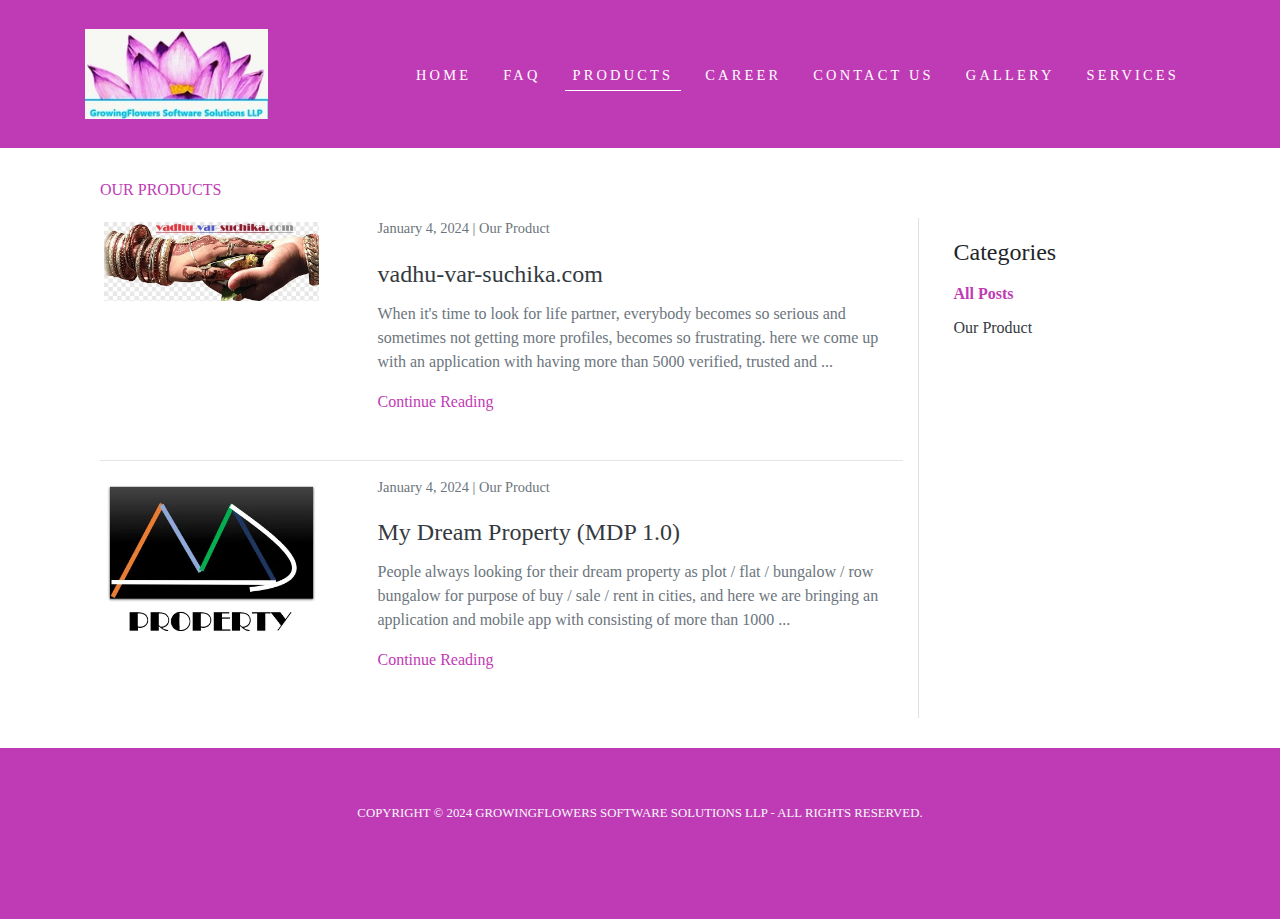
<file: products.html>
<!doctype html>
<html lang="en">

<head>
    <!-- Required meta tags -->
    <meta charset="utf-8">
    <meta name="viewport" content="width=device-width, initial-scale=1, shrink-to-fit=no">
    <!-- Bootstrap CSS -->
    <link rel="stylesheet" href="https://cdn.jsdelivr.net/npm/bootstrap@4.3.1/dist/css/bootstrap.min.css"
        integrity="sha384-ggOyR0iXCbMQv3Xipma34MD+dH/1fQ784/j6cY/iJTQUOhcWr7x9JvoRxT2MZw1T" crossorigin="anonymous">
    <link rel="stylesheet" href="style.css">

    <title>Products</title>
</head>

<body>
    <!-- Navbar -->
    <div class="container-fluid bg-pink pt-2 pb-3 px-2">
        <div class="container">
            <nav class="navbar navbar-expand-lg navbar-light px-0 pt-2 pb-0">
                <a class="navbar-brand d-flex align-items-center" href="#">
                    <img src="logo.png" class="my-2 img-fluid" alt="Logo" style="max-height: 90px;">
                </a>
                <button class="navbar-toggler ml-auto" type="button" data-toggle="collapse" data-target="#navbarSupportedContent"
                    aria-controls="navbarSupportedContent" aria-expanded="false" aria-label="Toggle navigation">
                    <span class="navbar-toggler-icon"></span>
                </button>
                <div class="collapse navbar-collapse justify-content-end" id="navbarSupportedContent">
                    <ul class="navbar-nav">
                        <li class="nav-item">
                            <a class="nav-link text-white mx-2 text-uppercase spacing" href="index.html">Home</a>
                        </li>
                        <li class="nav-item">
                            <a class="nav-link text-white mx-2 text-uppercase spacing" href="faq.html">FAQ</a>
                        </li>
                        <li class="nav-item">
                            <a class="nav-link text-white mx-2 text-uppercase spacing active" href="products.html">Products</a>
                        </li>
                        <li class="nav-item">
                            <a class="nav-link text-white mx-2 text-uppercase spacing" href="career.html">Career</a>
                        </li>
                        <li class="nav-item">
                            <a class="nav-link text-white mx-2 text-uppercase spacing" href="contact.html">Contact Us</a>
                        </li>
                        <li class="nav-item">
                            <a class="nav-link text-white mx-2 text-uppercase spacing" href="gallery.html">Gallery</a>
                        </li>
                        <li class="nav-item">
                            <a class="nav-link text-white mx-2 text-uppercase spacing" href="services.html">Services</a>
                        </li>
                    </ul>
                </div>
            </nav>
        </div>
    </div>

    <!-- Product Section -->
    <div class="container-fluid bg-white">
        <div class="container product-section bg-white">
            <p class="text-uppercase text-pink">Our Products</p>
            <div class="row">
                <!-- Product Section -->
                <div class="col-md-9">
                    <div class="product-card row">
                        <div class="col-md-4">
                            <a href="vadhu-var-suchikacom.html" class="text-decoration-none">
                                <img src="vadhu-var-suchika.png" class="img-thumbnail" alt="Product 1 Image">
                        </div>
                        <div class="col-md-8">
                            <p class="product-date">January 4, 2024 | Our Product</p>
                            <p class="product-title text-dark">vadhu-var-suchika.com</p>
                            <p class="product-description">When it's time to look for life partner, everybody becomes so
                                serious and
                                sometimes not getting more profiles, becomes so frustrating. here we come up
                                with an application with having more than 5000 verified, trusted and ...</p>

                            <p class="text-pink">Continue Reading</p>
                            </a>
                        </div>
                    </div>
                    <hr>

                    <div class="product-card row">
                        <div class="col-md-4">
                            <a href="my-dream-property-mdp-10.html" class="text-decoration-none">
                                <img src="my-dream-property.png" class="img-thumbnail" alt="Product 1 Image">
                        </div>
                        <div class="col-md-8">
                            <p class="product-date">January 4, 2024 | Our Product</p>
                            <p class="product-title text-dark">My Dream Property (MDP 1.0)</p>
                            <p class="product-description">People always looking for their dream property as plot / flat
                                / bungalow / row
                                bungalow for purpose of buy / sale / rent in cities, and here we are bringing an
                                application and mobile app with consisting of more than 1000 ...</p>

                            <p class="text-pink">Continue Reading</p>
                            </a>
                        </div>
                    </div>
                </div>

                <!-- Categories Section -->
                <div class="col-md-3 border-left">
                    <div class="categories-section ">
                        <h4 class="font-weight-lighter">Categories</h4>
                        <ul class="categories-list">
                            <li><a href="products.html?Category=All+Posts" class="text-pink text-decoration-none font-weight-bold">All Posts</a></li>
                            <li><a href="products.html?category=Our+Product" class="text-decoration-none text-dark">Our Product</a></li>
                        </ul>
                    </div>
                </div>
            </div>
        </div>
    </div>
    <!-- Footer Section -->
    <footer class="container-fluid bg-pink py-5">
        <div class="container text-center font-weight-lighter mt-2 mb-5">
            <p class="text-light">COPYRIGHT © 2024 GROWINGFLOWERS SOFTWARE SOLUTIONS LLP - ALL RIGHTS RESERVED.</p>
        </div>
    </footer>


    <!-- Optional JavaScript -->
    <!-- jQuery first, then Popper.js, then Bootstrap JS -->
    <script src="https://code.jquery.com/jquery-3.3.1.slim.min.js"
        integrity="sha384-q8i/X+965DzO0rT7abK41JStQIAqVgRVzpbzo5smXKp4YfRvH+8abtTE1Pi6jizo"
        crossorigin="anonymous"></script>
    <script src="https://cdn.jsdelivr.net/npm/popper.js@1.14.7/dist/umd/popper.min.js"
        integrity="sha384-UO2eT0CpHqdSJQ6hJty5KVphtPhzWj9WO1clHTMGa3JDZwrnQq4sF86dIHNDz0W1"
        crossorigin="anonymous"></script>
    <script src="https://cdn.jsdelivr.net/npm/bootstrap@4.3.1/dist/js/bootstrap.min.js"
        integrity="sha384-JjSmVgyd0p3pXB1rRibZUAYoIIy6OrQ6VrjIEaFf/nJGzIxFDsf4x0xIM+B07jRM"
        crossorigin="anonymous"></script>
</body>

</html>
</file>
<file: style.css>
body {
    font-family: "Playfair Display", Georgia, serif;
    background-color: #BF3BB5;
    padding: 0;
    margin: 0;
  }
  
  .bg-pink {
    background-color: #BF3BB5;
  }
  
  .text-muted {
    color: #5e5e5e;
  }
  
  .text-pink {
    color: #bf3bb5;
  }
  
  .nav-link {
    font-size: 0.9rem;
    font-weight: 300;
    position: relative;
    display: inline-block;
    color: white;
    text-decoration: none;
    padding-bottom: 5px;
    transition: all 0.3s ease-in-out;
  }
  
  .nav-link::after {
    content: '';
    position: absolute;
    width: 0;
    height: 1px;
    bottom: 0;
    left: 50%;
    background-color: white;
    transition: all 0.3s ease-in-out;
  }
  
  .nav-link.active::after {
    width: 100%;
    left: 0;
  }
  
  .spacing {
    letter-spacing: 0.2rem;
  }
  
  /* Main Section */
  .main-section {
    padding: 10px;
  }
  
  .main-section img {
    max-width: auto;
    height: 100%;
  }
  
  .main-text {
    background-color: #AB34A2;
    color: white;
  }
  
  .btn-custom {
    color: #0f0f0f;
    background-color: #fff;
    border: none;
    font-weight: 700;
    /* letter-spacing: 4px; */
    border-radius: 0;
  }
  
  .btn-custom:hover {
    box-shadow: 0px 4px 15px rgba(0, 0, 0, 0.2);
  
  }
  
  /* Video Section */
  
  
  /* Subscribe */
  .subscribe .form-control {
    border: none;
    background-color: #FDF0FB;
    border-bottom: 1px solid #ccc;
    border-radius: 0;
  }
  
  .subscribe .btn-dark {
    background-color: #000;
    color: #fff;
    border-radius: 0;
    padding: 0.75rem 2rem;
  }
  
  .img-fluid {
    width: 100%;
    height: auto;
  }
  
  .d-flex {
    display: flex;
  }
  
  /* Background Colors */
  .bg-light-pink {
    background-color: #FDF0FB;
  }
  
  /* FAQ Webpage */
  .title {
    font-size: 1.4rem;
    text-align: left;
  }
  
  .title:hover {
    color: #AB34A2;
  }
  
  
  .btn.title:focus, .btn.title.collapsed:focus {
    color: #AB34A2;
  }
  
  .btn.title:not(.collapsed) .arrow {
    transform: rotate(180deg);
    transition: transform 0.3s ease;
  }
  
  .arrow {
    color: #AB34A2;
    font-size: 0.9rem;
    transition: transform 0.3s ease;
  }
  
  
  /* Product Webpage */
  .product-section {
    padding: 30px;
  }
  
  .product-card {
    margin-bottom: 30px;
  }
  
  .product-card img {
    max-width: 90%;
    border: none;
  }
  
  .product-date {
    font-size: 0.9rem;
    color: #6c757d;
  }
  
  .product-title {
    font-size: 1.5rem;
    font-weight: 100;
    margin: 10px 0;
  }
  
  .product-description {
    font-size: 1rem;
    color: #6c757d;
  }
  
  .categories-section {
    padding: 20px;
    background-color: #fff;
    border-radius: 8px;
  }
  
  .categories-section h4 {
    margin-bottom: 15px;
  }
  
  .categories-list {
    list-style: none;
    padding-left: 0;
  }
  
  .categories-list li {
    margin-bottom: 10px;
  }
  
  .categories-list li a:hover {
    color: #000;
  }
  
  /* vadhu-var-suchikacom */
  .product-heading {
    font-size: 2.25rem;
    letter-spacing: 1.116px;
    font-weight: 100;
  }
  
  .post-image {
    max-width: 650px;
    /* height: auto; */
  }
  
  .link-section {
    max-width: 650px;
    width: 100%;
    text-align: center;
    padding: 10px;
    margin-top: 0px;
  }
  
  .description {
    max-width: 650px;
    width: 100%;
    font-size: 1.125rem;
    /* text-align: justify; */
  }
  
  .post-image-2 {
    max-width: 300px;
    width: 100%;
  }
  
  .link-section-2 {
    max-width: 300px;
    width: 100%;
    text-align: center;
    padding: 10px;
    margin-top: 0px;
  }
  
  .image-link-wrapper {
    max-width: 300px;
  }
  
  
  .description {
    max-width: 650px;
    width: 100%;
    font-size: 1.1rem;
    text-align: none;
  }
  
  .categories,
  .recent-posts {
    margin-bottom: 20px;
  }
  
  /* Careers Webpage */
  /* Join Our Team Section*/
  .join-team-section {
    background-color: #ffffff;
    padding: 50px 0;
  }
  
  .hiring {
    font-weight: 100;
    color: #AB34A2;
    letter-spacing: 2px;
  }
  
  .join-team-section h1 {
    font-size: 3rem;
    font-weight: 100;
    letter-spacing: 2.16px;
    margin-bottom: 10px;
  }
  
  .join-team-section h3 {
    color: #5E5E68;
    font-size: 1.3rem;
    font-weight: 700;
    text-decoration: underline;
  }
  
  .join-team-section .job-listings {
    padding-left: 0;
  }
  
  .join-team-section .job-listings li {
    font-size: 1.3rem;
    color: #5E5E68;
    list-style-type: disc;
  }
  
  .join-team-section .job-listings p {
    margin-top: 5px;
    font-weight: 100;
    font-size: 1.4rem;
    color: #555;
  }
  
  /* Responsive */
  @media (min-width: 768px) {
    .join-team-section .job-listings li {
      margin-left: 2rem;
    }
  }
  
  @media (min-width: 992px) {
    .join-team-section .job-listings li {
      margin-left: 5rem;
    }
  }
  
  @media (min-width: 1200px) {
    .join-team-section .job-listings li {
      margin-left: 9rem;
    }
  }
  
  /* Apply Now Section */
  .apply-section {
    background-color: #ffffff;
    padding: 50px 0;
  }
  
  .apply-section h3 {
    font-size: 1.5rem;
    text-align: center;
    color: #333;
  }
  
  .apply-form {
    max-width: 800px;
    margin: 0 auto;
    background-color: #ffffff;
    padding: 30px;
  }
  
  .apply-form .form-group {
    margin-bottom: 15px;
  }
  
  .apply-form .form-control {
    padding: 10px;
    font-size: 16px;
    width: 100%;
    border: none;
  }
  
  .apply-form p {
    font-size: 0.8rem;
  }
  
  .file-input {
    display: none;
  }
  
  .file-label i {
    margin-right: 8px;
    color: #d63384;
    display: inline-block;
    margin-bottom: 15px;
  }
  
  .file-label {
    margin-right: 8px;
    color: #BF3BB5;
    display: inline-block;
    cursor: pointer;
    margin-bottom: 15px;
  }
  
  .file-label:hover {
    color: #d63384;
  }
  
  .submit-btn {
    background-color: #000;
    color: #fff;
    font-weight: 600;
    border-radius: 0;
  }
  
  .submit-btn:hover {
    box-shadow: 0px 4px 15px rgba(0, 0, 0, 0.3);
    color: #fff;
  }
  
  /* Contact US Section */
  .contact-section {
    background-color: #fff;
    padding: 50px 0;
  }
  
  .contact-section h2 {
    font-size: 1.3rem;
    letter-spacing: 3px;
    font-weight: 200;
  }
  
  .form-control {
    border: none;
    max-width: 800px;
    margin: 0 auto;
    background-color: #ffffff;
    padding: 30px;
  }
  
  textarea.form-control {
    border-radius: 0;
  }
  
  button.btn-dark {
    background-color: #000;
    padding: 15px 30px;
    font-weight: bold;
    letter-spacing: 2px;
    border-radius: 0;
    transition: all 0.3s ease;
  }
  
  button.btn-dark:hover {
    box-shadow: 0px 4px 15px rgba(0, 0, 0, 0.3);
  }
  
  .captcha {
    font-size: 0.8rem;
  }
  
  .captcha a:hover {
    color: #000;
  }
  
  /* Info Section */
  .contact-information {
    background-color: #fff;
  }
  
  .info-heading {
    font-size: 1.4rem;
  }
  
  .address {
    font-size: 1.09rem;
  }
  
  .hours-section {
    text-align: center;
    margin-top: 20px;
  }
  
  .hours-table {
    margin: 0 auto;
    width: auto;
  }
  
  td {
    padding: 8px 20px;
  }
  
  /* Gallery Webpage */
  .carousel-inner {
    width: 100%;
    height: 100%;
  }
  
  .carousel-item img {
    width: 100%;
    height: 400px;
    object-fit: contain;
    object-position: center;
  }
  
  .square-image {
    width: 100%; /* Make the image take full width of the column */
    height: auto; /* Maintain aspect ratio */
    aspect-ratio: 1 / 1; /* Force a square shape */
  }
  
  
  @media (max-width: 768px) {
    .carousel-item img {
      height: 300px;
    }
  }
  
  .thumbnail-section {
    margin-top: 20px;
  }
  
  .img-square {
    width: 80px;
    height: 80px;
    object-fit: cover;
    cursor: pointer;
    border: 1px solid #ddd;
  }
  
  .thumbnail-section h4 {
    margin-bottom: 20px;
  }
  
  /* Services Section */
  .service-section {
    background-image: url('../assets/bg.jpg');
    background-size: cover;
    background-position: center;
    height: 60vh;
    color: white;
    position: relative;
  }
  
  .content {
    max-width: 800px;
  }
  
  .quote {
    font-size: 3rem;
    line-height: 1.2;
    position: relative;
  }
  
  /* Responsive */
  @media (max-width: 768px) {
    .quote {
      font-size: 1.5rem;
    }
  
    .quote::before,
    .quote::after {
      font-size: 2rem;
    }
  }
  
  /* Footer Text */
  footer p {
    font-size: 0.8rem;
    color: #333;
    margin: 0;
  }
</file>
